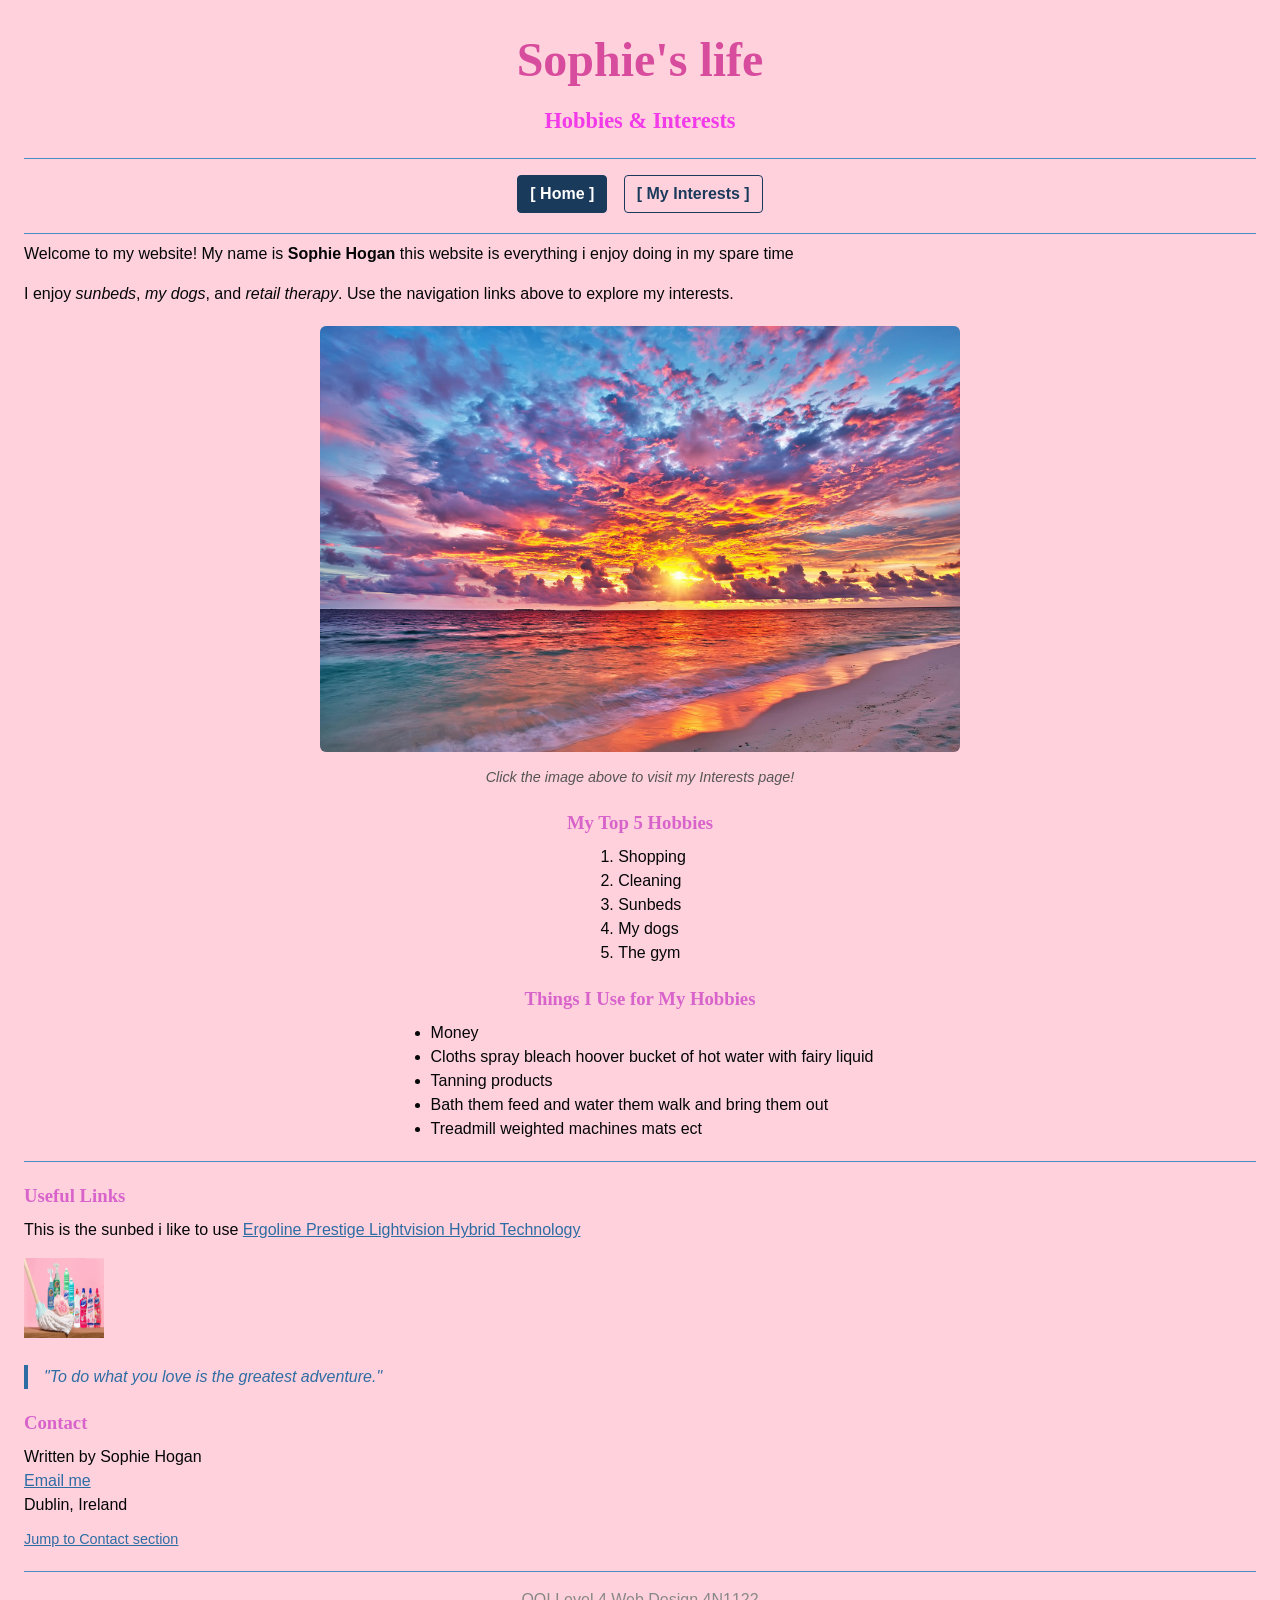
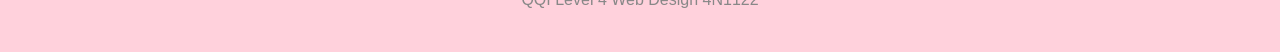
<file: index.html>
<!DOCTYPE html>
<html lang="en">
  
  <!-- Head stores page setup info (not visible in page content) -->
  <head>
    <meta charset="UTF-8" />
    <meta name="viewport" content="width=device-width, initial-scale=1.0" />
    <title>Sophie's life &amp; Interests</title>
    <link rel="stylesheet" href="styles.css" />
  </head>

  <!-- Body holds everything the visitor can actually see -->
  <body class="bg-one">

    <!-- Top title area -->
    <header>
      <h1>Sophie's life</h1>
      <h2>Hobbies &amp; Interests</h2>
    </header>

    <!-- Visual line to separate sections -->
    <hr/>

    <!-- Main site navigation -->
    <nav>
      <p>
        <a href="index.html" class="nav-link active">[ Home ]</a>
        <a href="interests.html" class="nav-link">[ My Interests ]</a>
      </p>
    </nav>

    <!-- Visual line to separate sections -->
    <hr/>

    <!-- Main page content -->
    <main>
      <!-- Intro text about the website -->
      <p>
        Welcome to my website! My name is <strong>Sophie Hogan</strong> this website is everything i enjoy doing in my spare time
      </p>
      <p>
        I enjoy <em>sunbeds</em>, <em>my dogs</em>, and <em>retail therapy</em>. Use the navigation links above to explore my interests.
      </p>

      <!-- Clickable feature image that links to the interests page -->
      <section class="image-center">
        <a href="https://www.bing.com/search?pglt=41&q=zara&cvid=af0600a6e39348ed857338b24eb06b45&gs_lcrp=EgRlZGdlKgYIABBFGDkyBggAEEUYOTIGCAEQLhhAMgYIAhAAGEAyBggDEC4YQDIGCAQQABhAMgYIBRAAGEAyBggGEAAYQDIGCAcQLhhAMgYICBAAGEAyCAgJEOkHGPxV0gEIMTk3MGowajeoAgiwAgE&FORM=ANNAB1&PC=DCTS">
          <img
            src="images/beach.jpg"
            alt="a beautiful beach with clear blue water and a sunset"
            width="300"
            height="200"
            class="hero-image"
          />
        </a>
        <p class="image-note"><em>Click the image above to visit my Interests page!</em></p>
      </section>

      <!-- Ordered list: hobbies ranked from 1 to 5 -->
      <h3 class="center-heading">My Top 5 Hobbies</h3>
      <ol>
        <li>Shopping</li>
        <li>Cleaning</li>
        <li>Sunbeds</li>
        <li>My dogs</li>
        <li>The gym</li>
      </ol>

      <!-- Unordered list: items used for hobbies -->
      <h3 class="center-heading">Things I Use for My Hobbies</h3>
      <ul>
        <li>Money</li>
        <li>Cloths spray bleach hoover bucket of hot water with fairy liquid</li>
        <li>Tanning products</li>
        <li>Bath them feed and water them walk and bring them out</li>
        <li>Treadmill weighted machines mats ect</li>
      </ul>

      <!-- Visual line to separate sections -->
      <hr/>

      <!-- External links section -->
      <h3>Useful Links</h3>
      <p> 
      This is the sunbed i like to use
        <a 
          href="https://xcaratsunbeds.com/produkt/ergoline-prestige-lightvision-hybrid-technology/" 
          target="_blank" 
          rel="noopener noreferrer"> Ergoline Prestige Lightvision Hybrid Technology
        </a>
      </p>

      <!-- Clickable logo image that opens Wikipedia in a new tab -->
      <p>
        <a href="https://www.fity.club/lists/suggestions/cleaning-products/" target="_blank" rel="noopener noreferrer">
          <img
            src="images/SpanishCleaningProducts.webp"
            alt="Multicoulored cleaning products with a pink background"
            width="80"
            height="80"
            class="icon-image"
          />
        </a>
      </p>

      <!-- Quote block for emphasis -->
      <blockquote class="quote">
        <em>"To do what you love is the greatest adventure."</em>
      </blockquote>

      <!-- Contact details section -->
      <h3 id="contact">Contact</h3>
      <address>
        Written by Sophie Hogan<br/>
        <a href="mailto:23sophiehogan@yrcrumlin.ie">Email me</a><br/>
        Dublin, Ireland
      </address>

      <!-- Shortcut link to jump back to the contact heading -->
      <p class="jump-link"><a href="#contact">Jump to Contact section</a></p>
    </main>

    <!-- Visual line to separate content and footer -->
    <hr/>

    <!-- Footer with course info -->
    <footer>
      <p>QQI Level 4 Web Design 4N1122</p>
    </footer>

  </body>
</html>
</file>
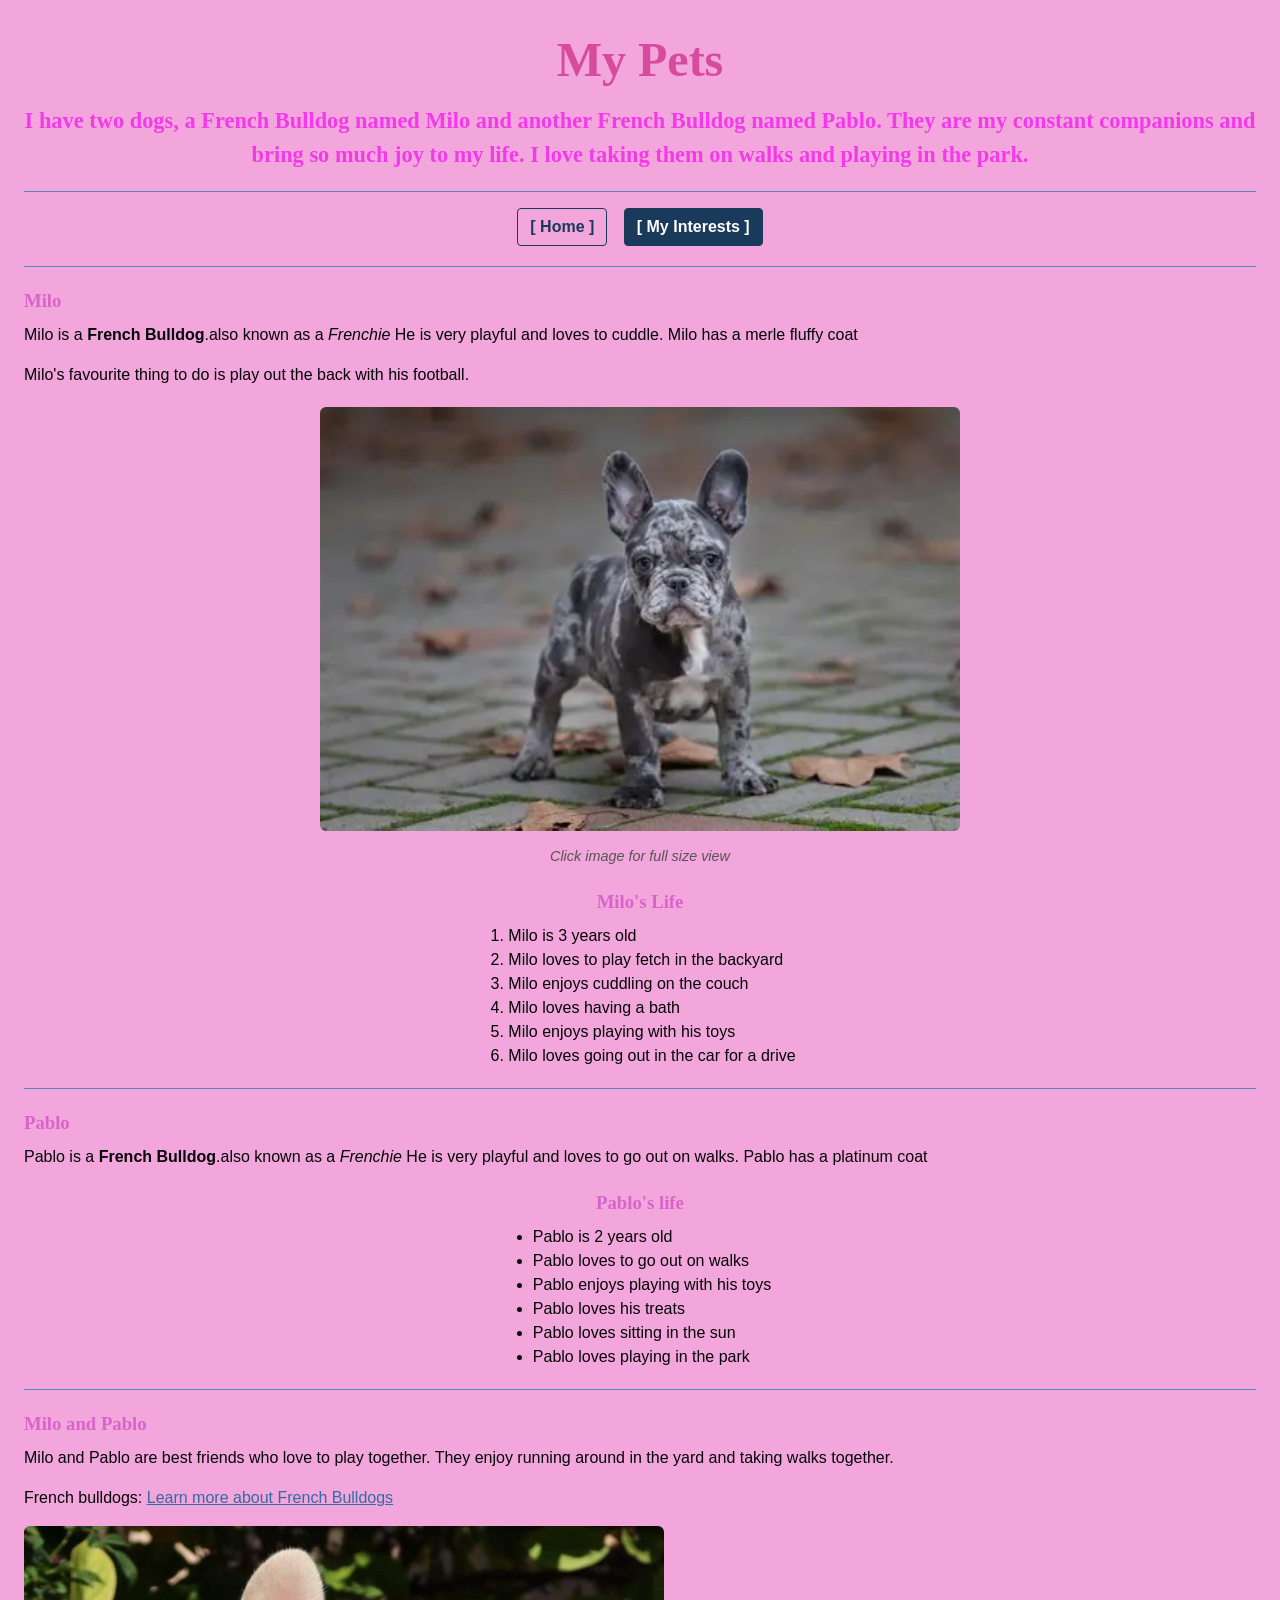
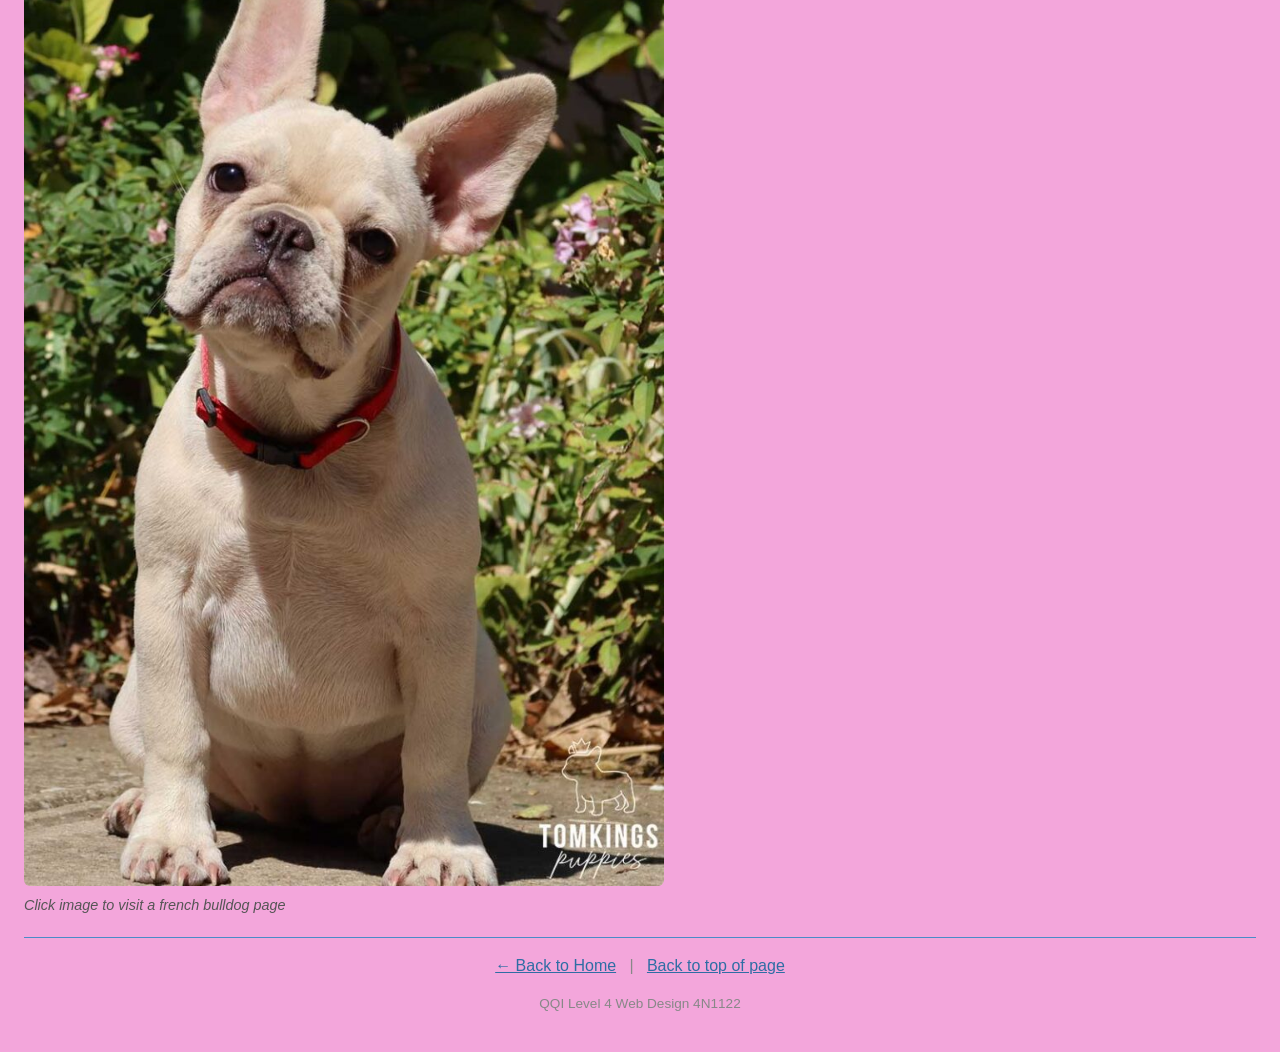
<file: interests.html>
<!DOCTYPE html>
<html lang="en">
  
  <!-- Head stores page setup info (not visible in page content) -->
  <head>
    <meta charset="UTF-8" />
    <meta name="viewport" content="width=device-width, initial-scale=1.0" />
    <title>My Interests - Sophie's Life</title>
    <link rel="stylesheet" href="styles.css" />
  </head>

  <!-- Body holds everything the visitor can actually see -->
  <body class="bg-two">
    <!-- Top title area -->
    <header>
      <h1>My Pets</h1>
      <h2>
        I have two dogs, a <strong>French Bulldog</strong> named Milo and another <strong>French Bulldog</strong> named Pablo. They are my constant companions and bring so much joy to my life. I love taking them on walks and playing in the park.
      </h2>
    </header>

    <!-- Visual line to separate sections -->
    <hr />

    <!-- Main site navigation -->
    <nav>
      <p>
        <a href="index.html" class="nav-link">[ Home ]</a>
        <a href="interests.html" class="nav-link active">[ My Interests ]</a>
      </p>
    </nav>

    <!-- Visual line to separate sections -->
    <hr />

    <!-- Main page content -->
    <main>
      <!-- Photography section with description text -->
      <h3>Milo</h3>
      <p>
        Milo is a <strong>French Bulldog</strong>.also known as a <em>Frenchie</em> He is very playful and loves to cuddle. Milo has a merle fluffy coat
      <p>
        Milo's favourite thing to do is play out the back with his football.
      </p>
      <!-- Clickable photo that opens a full-size image -->
      <section class="image-center">
        <img src="images/frenchiemerle.webp"
          alt="Milo the French Bulldog - click for full size"
            width="80%"
            class="thumb-image"
          />
        <p class="image-note"><em>Click image for full size view</em></p>
      </section>

      <!-- Ordered list: simple step-by-step process -->
      <h3 class="center-heading">Milo's Life</h3>
      <ol>
        <li>Milo is 3 years old</li>
        <li>Milo loves to play fetch in the backyard</li>
        <li>Milo enjoys cuddling on the couch</li>
        <li>Milo loves having a bath</li>
        <li>Milo enjoys playing with his toys</li>
        <li>Milo loves going out in the car for a drive</li>
      
      </ol>

      <!-- Visual line to separate sections -->
      <hr />

      <!-- Gaming section with description text -->
      <h3>Pablo</h3>
      <p>
      Pablo is a <strong>French Bulldog</strong>.also known as a <em>Frenchie</em> He is very playful and loves to go out on walks. Pablo has a platinum coat
      </p>

      <!-- Unordered list: game genres -->
      <h3 class="center-heading">Pablo's life</h3>
      <ul>
        <li>Pablo is 2 years old</li>
        <li>Pablo loves to go out on walks</li>
        <li>Pablo enjoys playing with his toys</li>
        <li>Pablo loves his treats</li>
        <li>Pablo loves sitting in the sun</li>
        <li>Pablo loves playing in the park</li>
      </ul>

      <!-- Visual line to separate sections -->
      <hr />

      <!-- Cooking section with description text -->
      <h3>Milo and Pablo</h3>
      <p>
        Milo and Pablo are best friends who love to play together. They enjoy running around in the yard and taking walks together.
      </p>

      <!-- External recipe link -->
      <p>
        French bulldogs:
        <a href="https://en.wikipedia.org/wiki/French_Bulldog" target="_blank" rel="noopener noreferrer">Learn more about French Bulldogs</a>
      </p>

      <!-- Clickable image linking to a french bulldog page -->
      <p>
        <a href="https://tomkingskennel.com/wp-content/uploads/2023/07/platinum-french-bulldog-tomkings-puppies-5-768x1152.jpg" target="_blank" rel="noopener noreferrer">
          <img
            src="images/platinum-french-bulldog-tomkings-puppies-5-768x1152.jpg"
            alt="Pablo the french bulldog"
            width="80%"
            class="thumb-image"
          />
        </a>
        <br />
        <span class="image-note"><em>Click image to visit a french bulldog page</em></span>
      </p>

    </main>

    <!-- Visual line to separate content and footer -->
    <hr />
    <!-- Footer with navigation and course info -->
    <footer>
      <p>
        <a href="index.html">&larr; Back to Home</a>
        &nbsp;&nbsp;|&nbsp;&nbsp;
        <a href="#">Back to top of page</a>
      </p>
      <p class="footer-text">QQI Level 4 Web Design 4N1122</p>
    </footer>
  </body>
</html>
</file>
<file: styles.css>
/* Base page style used on every page */
body {
  margin: 0;
  padding: 24px;
  color: rgb(4, 6, 8);
  font-family: Verdana, sans-serif;
  line-height: 1.5;
}

/* Background colour helper for pages that use the orange theme */
.bg-one{
  background-color: rgb(255 , 209, 220);
}

/* Background colour helper for pages that use the green theme */
.bg-two{
  background-color: rgb(243, 166, 219);
}

/* Center the main page title area */
header {
  text-align: center;
  margin-bottom: 12px;
}

/* Main title styling */
h1 {
  margin: 0;
  font-family: Georgia, serif;
  font-size: 3rem;
  color: rgba(215, 71, 155, 0.963);
}

/* Subtitle styling */
h2 {
  margin: 8px 0 0;
  font-family: Georgia, serif;
  font-size: 1.4rem;
  color: rgb(242, 58, 233);
}

/* Standard heading style for content sections */
h3 {
  margin: 20px 0 8px;
  font-family: Georgia, serif;
  color: rgb(216, 100, 203);
}

/* Optional class to center only selected headings */
.center-heading {
  text-align: center;
}

/* Horizontal divider between sections */
hr {
  border: 0;
  margin-top: 20px;
  border-top: 1px solid rgb(74, 139, 200);
}

/* Navigation bar wrapper */
nav {
  margin: 16px 0;
  text-align: center;
}

/* Remove default spacing from nav paragraph */
nav p {
  margin: 0;
}

/* Base style for navigation links */
.nav-link {
  display: inline-block;
  padding: 6px 12px;
  border: 1px solid rgb(26, 58, 92);
  border-radius: 4px;
  color: rgb(26, 58, 92);
  text-decoration: none;
  font-weight: 700;
}

/* Add spacing between nav buttons */
.nav-link + .nav-link {
  margin-left: 12px;
}

/* Highlight the link for the page you are currently on */
.nav-link.active {
  color: rgb(255, 255, 255);
  background-color: rgb(26, 58, 92);
}

/* Keep paragraph spacing tidy inside the main content area */
main p {
  margin-top: 0;
}

/* Utility class to center images and their captions */
.image-center {
  margin: 20px 0;
  text-align: center;
}

/* Shared responsive sizing for main and thumbnail images */
.hero-image,
.thumb-image {
  width: 50vw;
  height: auto;
  border-radius: 6px;
}

/* Small helper text under images */
.image-note {
  margin: 8px 0 0;
  font-size: 0.9rem;
  color: rgb(85, 85, 85);
}

/* Center list blocks while keeping bullet/number indentation */
ol,
ul {
  margin: 0 auto;
  padding-left: 24px;
  width: fit-content;
}

/* Global link colour */
a {
  color: rgb(46, 109, 164);
}

/* Quote callout style */
.quote {
  margin: 20px 0;
  padding-left: 16px;
  border-left: 4px solid rgb(46, 109, 164);
  color: rgb(46, 109, 164);
}

/* Keep address text upright instead of italic */
address {
  font-style: normal;
}

/* Small jump-link style */
.jump-link {
  margin-top: 12px;
  font-size: 0.9rem;
}

/* Remove border from icon images */
.icon-image {
  border: 0;
}

/* Footer alignment and text colour */
footer {
  text-align: center;
  color: rgb(136, 136, 136);
}

/* Slightly smaller text for the footer note */
.footer-text {
  font-size: 0.85rem;
}
</file>
